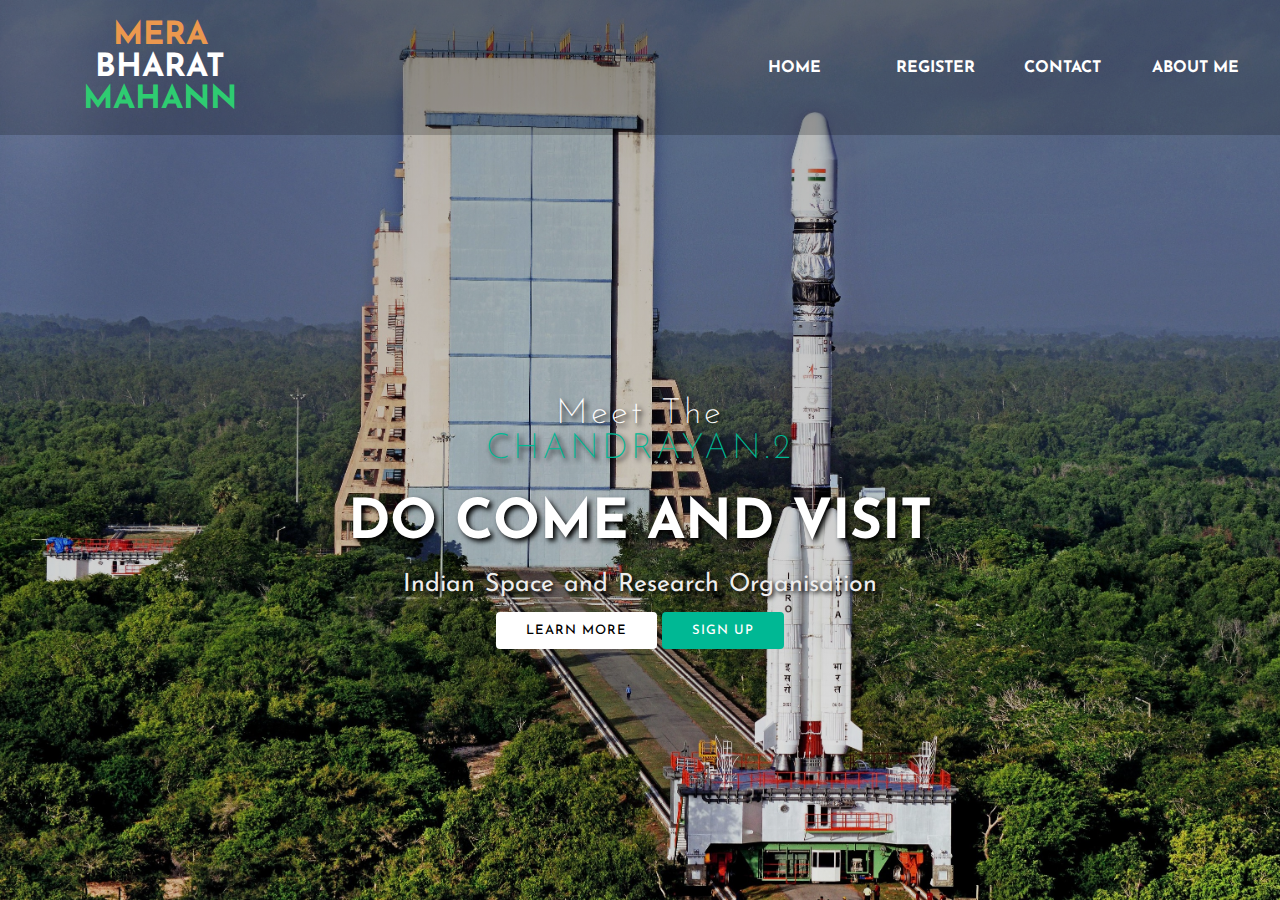
<file: index.html>
<!DOCTYPE html>
<html>
<head>
	<title>chandrayan 2</title>
	<link href="https://fonts.googleapis.com/css?family=Josefin+Sans&display=swap" rel="stylesheet">
	<link rel="stylesheet" type="text/css" href="mypage.css">

</head>

<body>


<header>
	
	<nav>
		
		<div class="logo">
			<h1 class=""><h1 style="color:#EB984E;" >Mera</h1><h1 style="color: white;"> Bharat</h1> <h1 style="color:#2ECC71;">Mahann</h1></h1>
		</div>
		<div class="menu">
			<a href="my web page.html">Home</a>
			<a href="formlogin.html" target="top">Register</a>
			<a href="">contact</a>
			<a href="htmlpro.html" target="top">About Me</a>
		</div>
			</nav>
		<main>
			<section>
				<h3>Meet The<h3 style="color: #00b894;">CHANDRAYAN.2</h3></h3>
				<h1>Do come and visit <span class="change"></span></h1>
			<p>Indian Space and Research Organisation</p>
			<a href="about.html" class="btn1" target="top">Learn more</a>
			<a href="loginpro.html" class="btn2" target="top">Sign up</a>
			
			</section>
		</main>

</header>


</body>
</html>
</file>
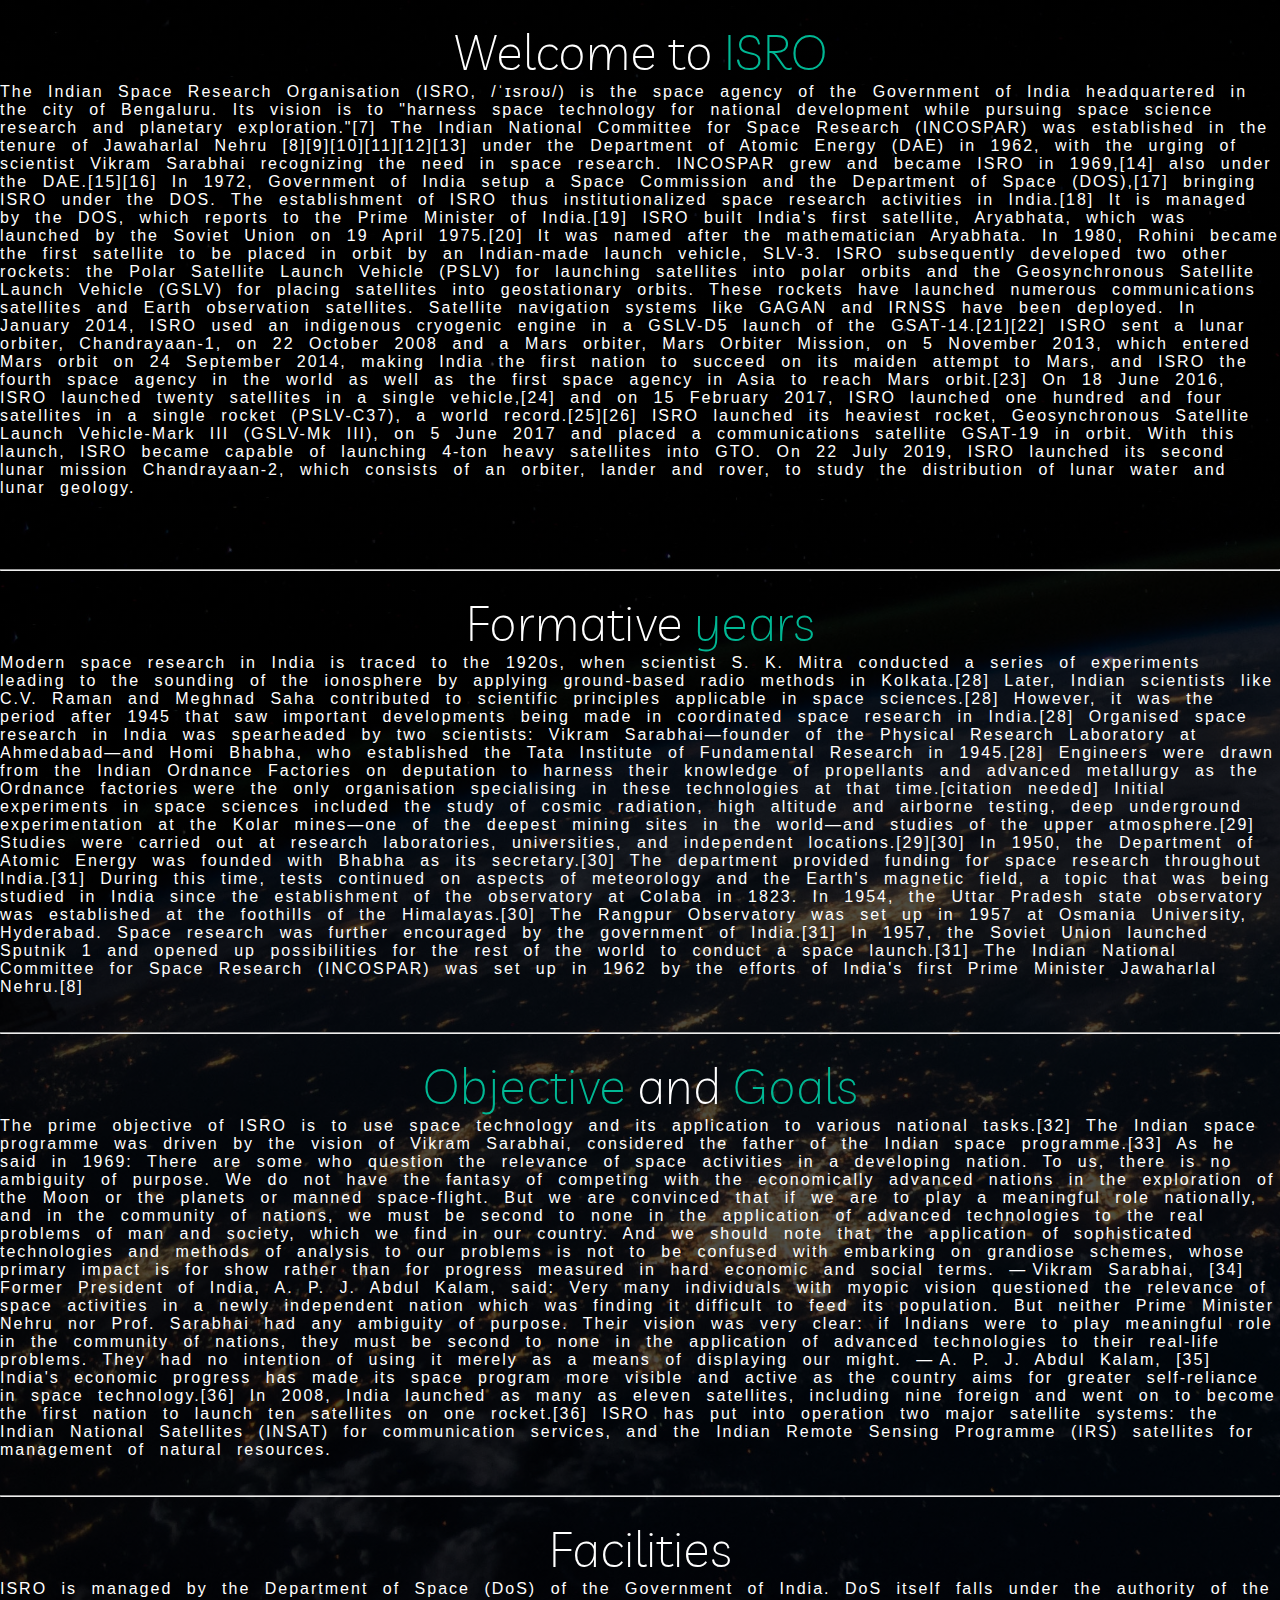
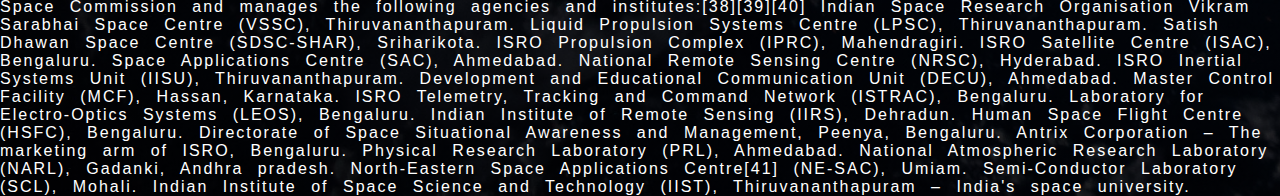
<file: about.html>
<!DOCTYPE html>
<html>
<head>
	<title></title>
	<link href="https://fonts.googleapis.com/css?family=Livvic&display=swap" rel="stylesheet">
	<style type="text/css">
			*{margin: 0;padding: 0;}
			body
			{
				background-image:linear-gradient(rgba(0,0,0,0.7),rgba(0,0,0,0.7)), url('space.jpg');
				background-size: cover;
			}

		h1
		{
			text-align: center;
			margin-top: 20px;
			font-size: 50px;
			font-weight: 200;
			font-family: 'Livvic', sans-serif;
			color: white;
		}
		p
		{
			font-family: 'Josefin Sans', sans-serif;
			color: white;
			word-spacing: 8px;
			letter-spacing: 2px;
		
		}
		.col
		{
		    color: #00b894;
		}
	</style>
</head>
<body>
<h1>Welcome to <span class="col">ISRO</span></h1>
<p>The Indian Space Research Organisation (ISRO, /ˈɪsroʊ/) is the space agency of the Government of India headquartered in the city of Bengaluru. Its vision is to "harness space technology for national development while pursuing space science research and planetary exploration."[7] The Indian National Committee for Space Research (INCOSPAR) was established in the tenure of Jawaharlal Nehru [8][9][10][11][12][13] under the Department of Atomic Energy (DAE) in 1962, with the urging of scientist Vikram Sarabhai recognizing the need in space research. INCOSPAR grew and became ISRO in 1969,[14] also under the DAE.[15][16] In 1972, Government of India setup a Space Commission and the Department of Space (DOS),[17] bringing ISRO under the DOS. The establishment of ISRO thus institutionalized space research activities in India.[18] It is managed by the DOS, which reports to the Prime Minister of India.[19]

ISRO built India's first satellite, Aryabhata, which was launched by the Soviet Union on 19 April 1975.[20] It was named after the mathematician Aryabhata. In 1980, Rohini became the first satellite to be placed in orbit by an Indian-made launch vehicle, SLV-3. ISRO subsequently developed two other rockets: the Polar Satellite Launch Vehicle (PSLV) for launching satellites into polar orbits and the Geosynchronous Satellite Launch Vehicle (GSLV) for placing satellites into geostationary orbits. These rockets have launched numerous communications satellites and Earth observation satellites. Satellite navigation systems like GAGAN and IRNSS have been deployed. In January 2014, ISRO used an indigenous cryogenic engine in a GSLV-D5 launch of the GSAT-14.[21][22]


ISRO sent a lunar orbiter, Chandrayaan-1, on 22 October 2008 and a Mars orbiter, Mars Orbiter Mission, on 5 November 2013, which entered Mars orbit on 24 September 2014, making India the first nation to succeed on its maiden attempt to Mars, and ISRO the fourth space agency in the world as well as the first space agency in Asia to reach Mars orbit.[23] On 18 June 2016, ISRO launched twenty satellites in a single vehicle,[24] and on 15 February 2017, ISRO launched one hundred and four satellites in a single rocket (PSLV-C37), a world record.[25][26] ISRO launched its heaviest rocket, Geosynchronous Satellite Launch Vehicle-Mark III (GSLV-Mk III), on 5 June 2017 and placed a communications satellite GSAT-19 in orbit. With this launch, ISRO became capable of launching 4-ton heavy satellites into GTO. On 22 July 2019, ISRO launched its second lunar mission Chandrayaan-2, which consists of an orbiter, lander and rover, to study the distribution of lunar water and lunar geology.</p><br>
<br>
<br>

<br>
<hr>
<h1>Formative <span class="col">years</span></h1>
<p>Modern space research in India is traced to the 1920s, when scientist S. K. Mitra conducted a series of experiments leading to the sounding of the ionosphere by applying ground-based radio methods in Kolkata.[28] Later, Indian scientists like C.V. Raman and Meghnad Saha contributed to scientific principles applicable in space sciences.[28] However, it was the period after 1945 that saw important developments being made in coordinated space research in India.[28] Organised space research in India was spearheaded by two scientists: Vikram Sarabhai—founder of the Physical Research Laboratory at Ahmedabad—and Homi Bhabha, who established the Tata Institute of Fundamental Research in 1945.[28] Engineers were drawn from the Indian Ordnance Factories on deputation to harness their knowledge of propellants and advanced metallurgy as the Ordnance factories were the only organisation specialising in these technologies at that time.[citation needed] Initial experiments in space sciences included the study of cosmic radiation, high altitude and airborne testing, deep underground experimentation at the Kolar mines—one of the deepest mining sites in the world—and studies of the upper atmosphere.[29] Studies were carried out at research laboratories, universities, and independent locations.[29][30]

In 1950, the Department of Atomic Energy was founded with Bhabha as its secretary.[30] The department provided funding for space research throughout India.[31] During this time, tests continued on aspects of meteorology and the Earth's magnetic field, a topic that was being studied in India since the establishment of the observatory at Colaba in 1823. In 1954, the Uttar Pradesh state observatory was established at the foothills of the Himalayas.[30] The Rangpur Observatory was set up in 1957 at Osmania University, Hyderabad. Space research was further encouraged by the government of India.[31] In 1957, the Soviet Union launched Sputnik 1 and opened up possibilities for the rest of the world to conduct a space launch.[31]

The Indian National Committee for Space Research (INCOSPAR) was set up in 1962 by the efforts of India's first Prime Minister Jawaharlal Nehru.[8]</p>
<br>
<br>
<hr>
<h1><sapn class="col">Objective</sapn> and <span class="col">Goals</span></h1>
<p>The prime objective of ISRO is to use space technology and its application to various national tasks.[32] The Indian space programme was driven by the vision of Vikram Sarabhai, considered the father of the Indian space programme.[33] As he said in 1969:

There are some who question the relevance of space activities in a developing nation. To us, there is no ambiguity of purpose. We do not have the fantasy of competing with the economically advanced nations in the exploration of the Moon or the planets or manned space-flight. But we are convinced that if we are to play a meaningful role nationally, and in the community of nations, we must be second to none in the application of advanced technologies to the real problems of man and society, which we find in our country. And we should note that the application of sophisticated technologies and methods of analysis to our problems is not to be confused with embarking on grandiose schemes, whose primary impact is for show rather than for progress measured in hard economic and social terms.

— Vikram Sarabhai, [34]
Former President of India, A. P. J. Abdul Kalam, said:

Very many individuals with myopic vision questioned the relevance of space activities in a newly independent nation which was finding it difficult to feed its population. But neither Prime Minister Nehru nor Prof. Sarabhai had any ambiguity of purpose. Their vision was very clear: if Indians were to play meaningful role in the community of nations, they must be second to none in the application of advanced technologies to their real-life problems. They had no intention of using it merely as a means of displaying our might.

— A. P. J. Abdul Kalam, [35]
India's economic progress has made its space program more visible and active as the country aims for greater self-reliance in space technology.[36] In 2008, India launched as many as eleven satellites, including nine foreign and went on to become the first nation to launch ten satellites on one rocket.[36] ISRO has put into operation two major satellite systems: the Indian National Satellites (INSAT) for communication services, and the Indian Remote Sensing Programme (IRS) satellites for management of natural resources.</p>
<br>
<br>
<hr>
<h1>Facilities</h1>
<p>
	ISRO is managed by the Department of Space (DoS) of the Government of India. DoS itself falls under the authority of the Space Commission and manages the following agencies and institutes:[38][39][40]

Indian Space Research Organisation
Vikram Sarabhai Space Centre (VSSC), Thiruvananthapuram.
Liquid Propulsion Systems Centre (LPSC), Thiruvananthapuram.
Satish Dhawan Space Centre (SDSC-SHAR), Sriharikota.
ISRO Propulsion Complex (IPRC), Mahendragiri.
ISRO Satellite Centre (ISAC), Bengaluru.
Space Applications Centre (SAC), Ahmedabad.
National Remote Sensing Centre (NRSC), Hyderabad.
ISRO Inertial Systems Unit (IISU), Thiruvananthapuram.
Development and Educational Communication Unit (DECU), Ahmedabad.
Master Control Facility (MCF), Hassan, Karnataka.
ISRO Telemetry, Tracking and Command Network (ISTRAC), Bengaluru.
Laboratory for Electro-Optics Systems (LEOS), Bengaluru.
Indian Institute of Remote Sensing (IIRS), Dehradun.
Human Space Flight Centre (HSFC), Bengaluru.
Directorate of Space Situational Awareness and Management, Peenya, Bengaluru.
Antrix Corporation – The marketing arm of ISRO, Bengaluru.
Physical Research Laboratory (PRL), Ahmedabad.
National Atmospheric Research Laboratory (NARL), Gadanki, Andhra pradesh.
North-Eastern Space Applications Centre[41] (NE-SAC), Umiam.
Semi-Conductor Laboratory (SCL), Mohali.
Indian Institute of Space Science and Technology (IIST), Thiruvananthapuram – India's space university.</p>
</body>
</html>
</file>
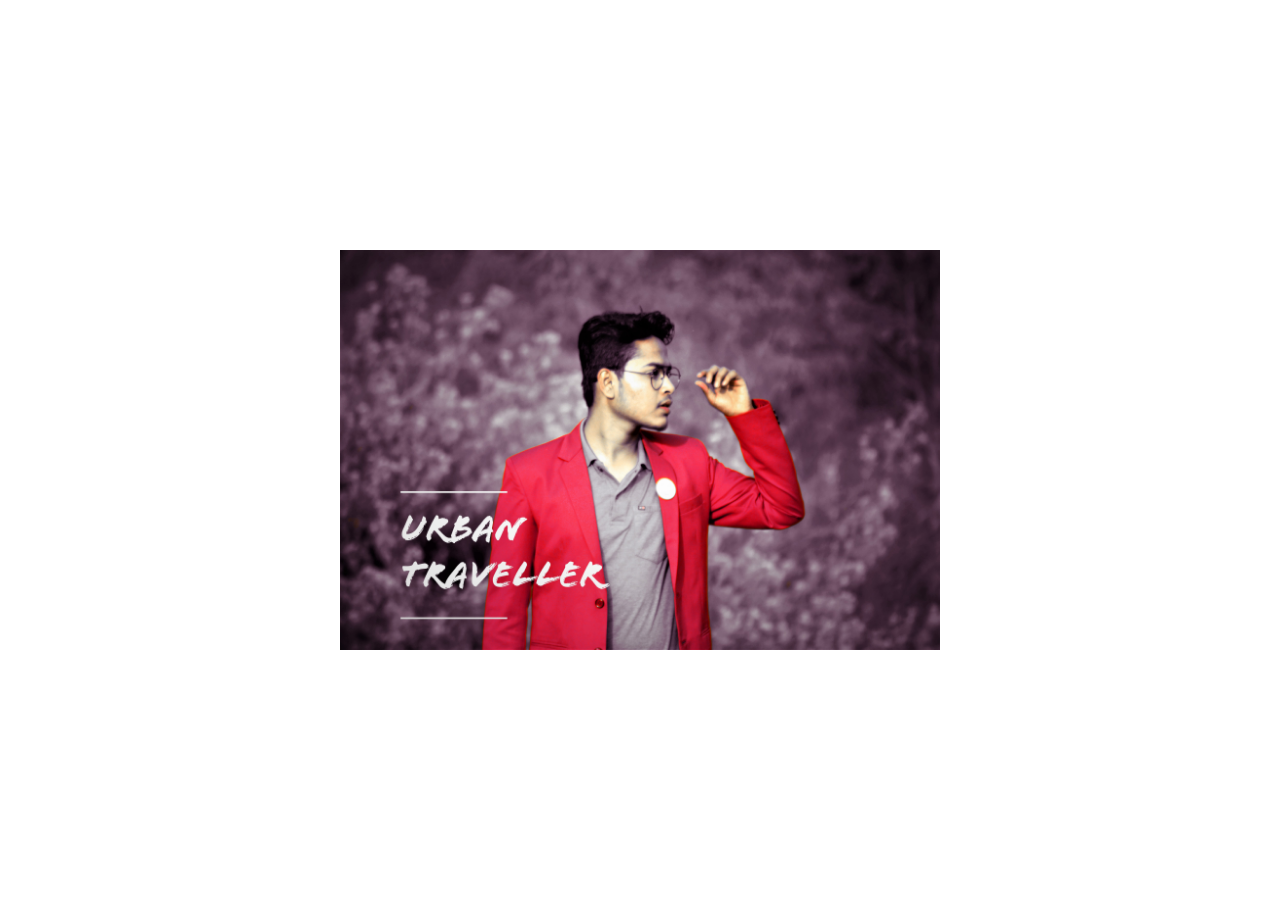
<file: htmlpro.html>
<!DOCTYPE html>
<html>
<head>
	<title></title>
	<style>
		*{ margin: 0;padding: 0;
		color: red; }

		div
		{
			height: 100vh;
			display: flex;
			justify-content: center;
			align-items: center;
		}
		figure
		{
			height: 400px;
			overflow: hidden;
			position: relative;
		}
		img
		{
			height: 400px;
			transform: all .5s linear;
		}
		figcaption
		{
			position: absolute;
			left: 0;
			top: 0;
			width: 100%;
			height: 100%;
			color: white;
			display: flex;
			justify-content: center;
			align-items: center;
			flex-direction: column;
			text-transform: uppercase;
			opacity: 0;
			transition: all 1s linear;
		}
		figcaption p
		{
			padding-top: 20px;
		}
		figure:hover img
		{
		   transform: scale(1.3);
		   transition: all 1s linear;

		}
		figure:hover figcaption
		{
			opacity: 1;
			background: rgba(0,0,0,0.7);
		}
	</style>
</head>
<body>
<div>
	
	<figure>
		<img src="image1.jpg" height="400px" width="600px;">
		<figcaption>
			<h1>Name:-Tushar Anand</h1>
			<p>Student    of    BCA (MCR).</p>
		</figcaption>
	</figure>
</div>
</body>
</html>
</file>
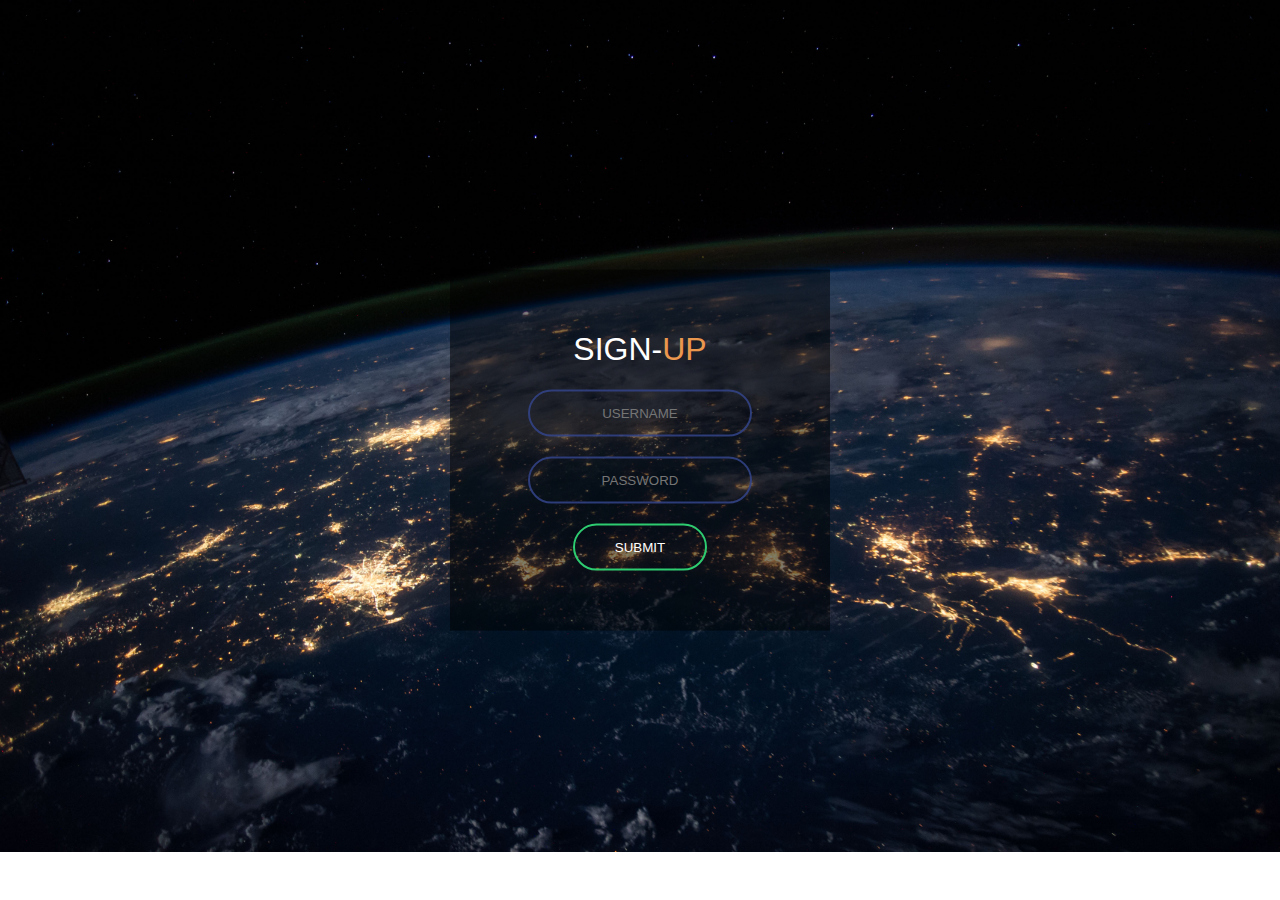
<file: loginpro.html>
<!DOCTYPE html>
<html lang="en" dir="ltr">
  <head>
    
    <title></title>
    <script type="text/javascript">
      function valid()
      {
        var u=document.getElementById('user').value;
       var str=document.getElementById('pass').value;
       if(u.trim()=="")
       {
        alert("Please fill the username first..!!");
       }
    if(str.length<8 || str.length>16)
    {
      
  alert("Password length must be greater than 8 digits..");
      return false;
    }
    else if(str.search(/[-1-9]/)==-1)
    {
      alert("Password must contain one digit..");
  
      return false;
    }
    else if(str.search(/[a-z]/)==-1)
    {
      alert("Password must contain one small alphabet..");
  
      return false;
    }
    else if(str.search(/[A-Z]/)==-1)
    {
      alert("Password must contain one big alphabet..");
      
  
      return false;
    }
    else if(str.search(/[!\@\$\%\^\&\*\(\)\-\+]/)==-1)
    {
      alert("Password must contain one  special character..")
      
  
      return false;
    }
    else
    { 
    return true;  
    }
  }
    </script>
    <style media="screen">
      body
        {
          margin: 0;
          padding :0;
          font-family: sans-serif;
          background-image: url('space.jpg');
          background-size: cover;
          background-repeat: no-repeat;
        }
        .box
        {
          width: 300px;
          padding :40px;
          position: absolute;
          top: 50%;
          left:50%;
          transform: translate(-50%, -50%);
          background : rgba(0,0,0,0.5);
          text-align:center;

        }
        .box h1
        {
          color: white;
          text-transform:uppercase;
          font-weight: 500;
        }
        .box input[type="password"]
        {
           border:0;
          background:none;
          display:block;
          margin :20px auto;
          text-align:center;
          border: 2px solid #348d;
          padding: 14px 10px;
          width :200px;
          outline:none;
          color: white;
          border-radius : 24px;
          transition: 0.25s;
        }
        .box input[type="text"]
        {
          text-transform: uppercase;
          border:0;
          background:none;
          display:block;
          margin :20px auto;
          text-align:center;
          border: 2px solid #348d;
          padding: 14px 10px;
          width :200px;
          outline:none;
          color: white;
          border-radius : 24px;
          transition: 0.25s;
        }
        .box input[type="text"]:focus,.box input[type="password"]:focus
        {
          width:280px;
          border-color: #2ecc71;

        }
        .box input[type="submit"]
        {
          border:0;
          background:none;
          display:block;
          margin :20px auto;
          text-align:center;
          border: 2px solid #2ecc71;
          padding: 14px 40px;
          width 200px;
          outline:none;
          color: white;
          border-radius : 24px;
          transition: 0.25s;
          cursor: pointer;
          text-transform: uppercase;
        }
        .box input[type="submit"]:hover
        {
          background:#2ecc71;
        }
    
    </style>
  </head>
  <body>
    <form class="box" action="index.html" method="post" onsubmit="return valid()">
      <h1>Sign-<span style="color: #EB984E;">UP</span></h1>
      <input type="text" name="" value="" id="user" placeholder="Username">
      <input type="password" name="" value="" id="pass" placeholder="PASSWORD">
      <input type="submit" name="" value="Submit" style="color: white;">
    </form>
  </body>
</html>
</file>
<file: mypage.css>
*
{
	margin: 0;
	padding:0;
	box-sizing: border-box;
	font-family: 'Josefin Sans', sans-serif;
}
header
{
	width: 100%;
	height: 100vh;
	background-image:linear-gradient(rgba(0,0,0,0.3),rgba(0,0,0,0.1)) ,url('isro1.jpg');
	background-repeat: no-repeat;
	background-size: cover;
}
nav
{
	width: 100%;
	height:15vh;
	background : rgba(0,0,0,0.2);
	color:white;
	display: flex;
	justify-content: space-between;
	align-items: center;
	text-transform: uppercase;
}
nav .logo
{
	width: 25%;
	text-align: center;
	
}
nav .menu
{
	width: 40%;
	display: flex;
	justify-content: space-around;

}
nav .menu a
{
	width: 25%;
	text-decoration: none;
	color: white;
	font-weight: bold;
}
nav .menu a:hover
{
	color: #00b894;
}

main
{
	width: 100%;
	height: 85vh;
   display: flex;
   justify-content: center;
   align-items: center;
   text-align: center;
   color: white;
}

section h3
{
	font-size: 35px;
	font-weight: 200;
	letter-spacing: 3px;
	word-spacing: 2px;
	text-shadow: 3px 3px 5px black;

}
section h1
{
	margin: 30px 0 20px 0;
	font-weight: 700;
	font-size: 55px;
	text-shadow: 3px 3px 5px black;
	text-transform: uppercase;
}
section p
{
	font-size: 25px;
	color: #eee;
	word-spacing: 2px;
	margin-bottom: 25px;
	text-shadow: 2px 2px 4px black;
}
section a
{
	padding: 12px 30px;
	border-radius: 4px;
	outline: none;
	text-transform: uppercase;
	font-size: 13px;
	font-weight: 500;
	text-decoration-color: none;
	letter-spacing: 1px;
	transition: all .5s ease;
}
section .btn1
{
	background:white;
	color: black;
	text-decoration: none;
}
.btn1:hover
{
	background: #00b894;
	color: white;
}

section .btn2
{
	background: #00b894;
	color: white;
	text-decoration: none;
}
.btn2:hover
{
	background: white;
	color: black;
}

.change:after
{
	content: ' ';
	animation: changetext 10000000000000000s infinite linear;
	color: #00b894;

}
@keyframes changetext
{
	0%{content:" ISRO";}

	
}
</file>
